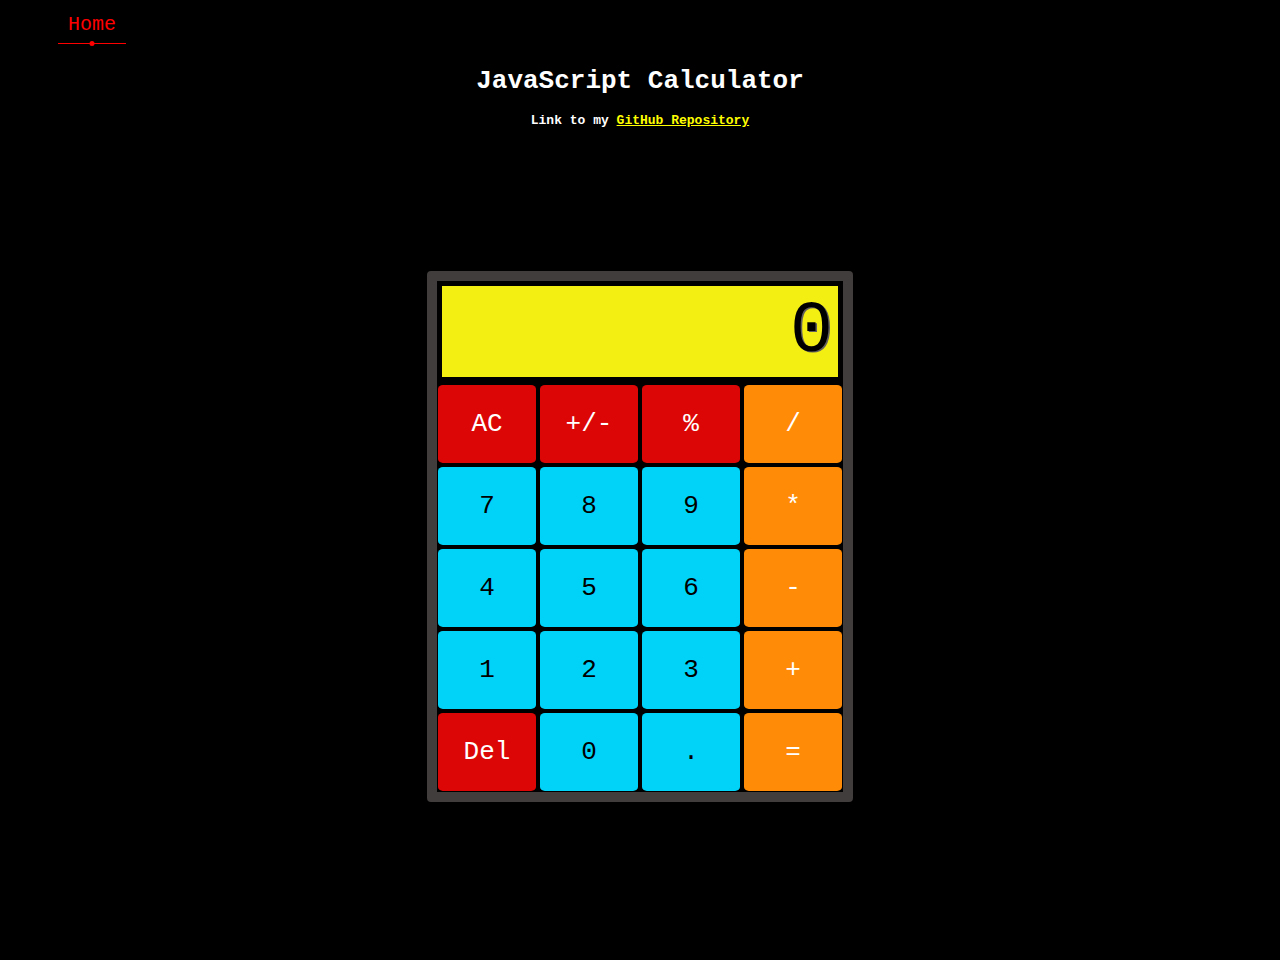
<file: calculator.html>
<!DOCTYPE html>
<html lang="en">
<head>
    <meta charset="UTF-8">
    <meta http-equiv="X-UA-Compatible" content="IE=edge">
    <meta name="viewport" content="width=device-width, initial-scale=1.0">
    <title>Calculator </title>
    <link rel="stylesheet" href="css/calculator.css">
    <script src="js/calculator.js" defer></script>
</head>
<body>
    <ul class="links-container">
        <li class="links-item"><a href="index.html" class="link active">home</a></li>
    </ul>
    <h1> JavaScript Calculator</h1>
    <p class="repo">  Link to my
        <a href="https://github.com/MorenaTirana/JavaScript-Calculator">GitHub Repository</a></p>
    <main id="calculator">
        <div id="calculator-grid">
            <div id="display">
               
            </div>
            <button type="button" class="clear" value="clear" data-key="46">AC</button>
            <button type="button" class="sign" value="sign" data-key="192">+/-</button>
            <button type="button" class="percent" value="percent" data-key="80">%</button>
            <button type="button" class="operator" value="/" data-key="68">/</button>
            <button type="button" class="operand" value="7" data-key="55">7</button>
            <button type="button" class="operand" value="8" data-key="56">8</button>
            <button type="button" class="operand" value="9" data-key="57">9</button>
            <button type="button" class="operator" value="*" data-key="88">*</button>
            <button type="button" class="operand" value="4" data-key="52">4</button>
            <button type="button" class="operand" value="5" data-key="53">5</button>
            <button type="button" class="operand" value="6" data-key="54">6</button>
            <button type="button" class="operator" value="-" data-key="173">-</button>
            <button type="button" class="operand" value="1" data-key="49">1</button>
            <button type="button" class="operand" value="2" data-key="50">2</button>
            <button type="button" class="operand" value="3" data-key="51">3</button>
            <button type="button" class="operator" value="+" data-key="61">+</button>
            <button id="backspace" onclick ="backspace()" data-key="8">Del</button>
            <button type="button" id="zero" class="operand" value="0" data-key="48">0</button>
            <button type="button" class="decimal" value="." data-key="190">.</button>
            <button type="button" class="equals" value="=" data-key="69">=</button>
        </div>
    </main>

</body>
</html>
</file>
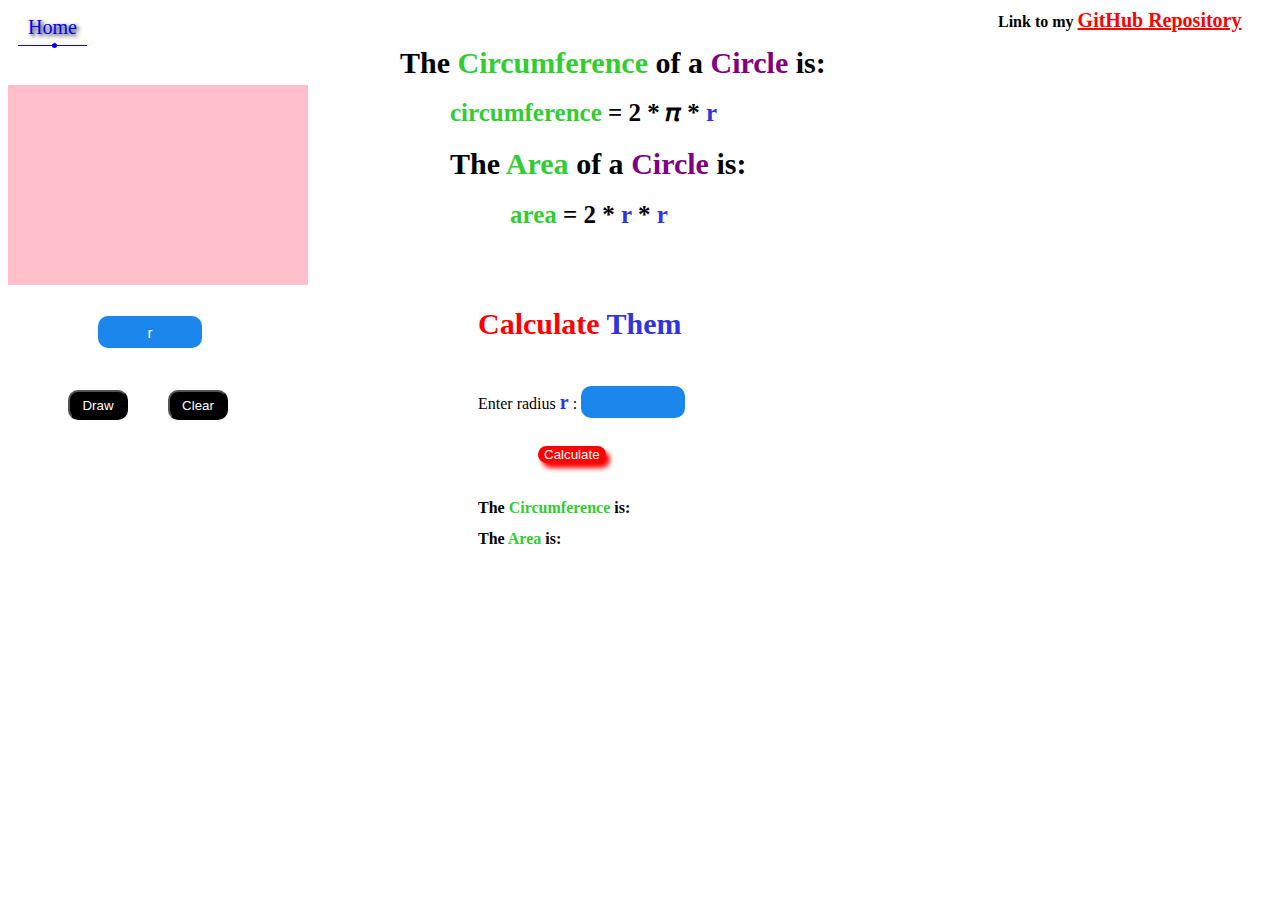
<file: circle.html>
<!DOCTYPE html>
<html lang="en">
<head>
    <meta charset="UTF-8">
    <meta http-equiv="X-UA-Compatible" content="IE=edge">
    <meta name="viewport" content="width=device-width, initial-scale=1.0">
    <title> Circle | Area & Perimeter </title>

    <link rel="stylesheet" a href="css/circle.css">

</head>
<body>
    <ul class="links-container">
        <li class="links-item"><a href="index.html" class="link active">home</a></li>
    </ul>
    <div class="draw">
    <canvas id="myCanvas"></canvas>
   
    <p class="repo">  Link to my
        <a href="https://github.com/MorenaTirana/Circumference-Area-of-a-Circle">GitHub Repository</a></p>
    <br>
    <input type="text" id="getRadius" value="r" style="font-size:15px;"/>
    <input type="button" id="draw" value="Draw" onclick="drawCircle();"/>
    <input type="button" id="clear" value="Clear" onclick="clearArea();"/>
   </div>
    <div id="formula">
    
        <h2>
             The <span class="green"> Circumference</span> of a 
            <span class="purple"> Circle</span> is:
        </h2>

         <h3>
            <span class="green">circumference</span> = 2 * 𝜋 * <span class="blue">r</span>   
         </h3>
         <h2 style="padding-left:50px;">
             The <span class="green"> Area </span> of a 
            <span class="purple"> Circle</span> is:
        </h2>

         <h3 style="padding-left:60px;"><span class="green">area</span> = 
            2 * <span class="blue">r </span> * <span class="blue">r </span>
         </h3>
    </div>

    <section class="area">
            <h2>
                <span class="red" >Calculate</span> 
               <span class="blue" style="font-size:30px;">Them</span>
            </h2>

            <p>Enter radius 
                <span class="blue">r</span> : 
                <input type = 'text' id = 'radius'>
            </p>

            <input type = 'submit' value = 'Calculate' onclick = 'calculate()'>
            <p style="font-weight:bold;">The 
                <span class="green"> Circumference </span> is:</p>
                <p id = 'ans'>
            </p> 
            <p style="padding-top: 30px; font-weight:bold;">The 
                <span class="green"> Area </span> is:
            </p>
            <p id = 'answer'></p>
            <p class="repo">  Link to my
                <a href="https://github.com/MorenaTirana/Even-or-Odd-">GitHub Repository</a></p>
            <br>
    </section> 

    <script src="js/circle.js"></script>

</body>
</html>
</file>
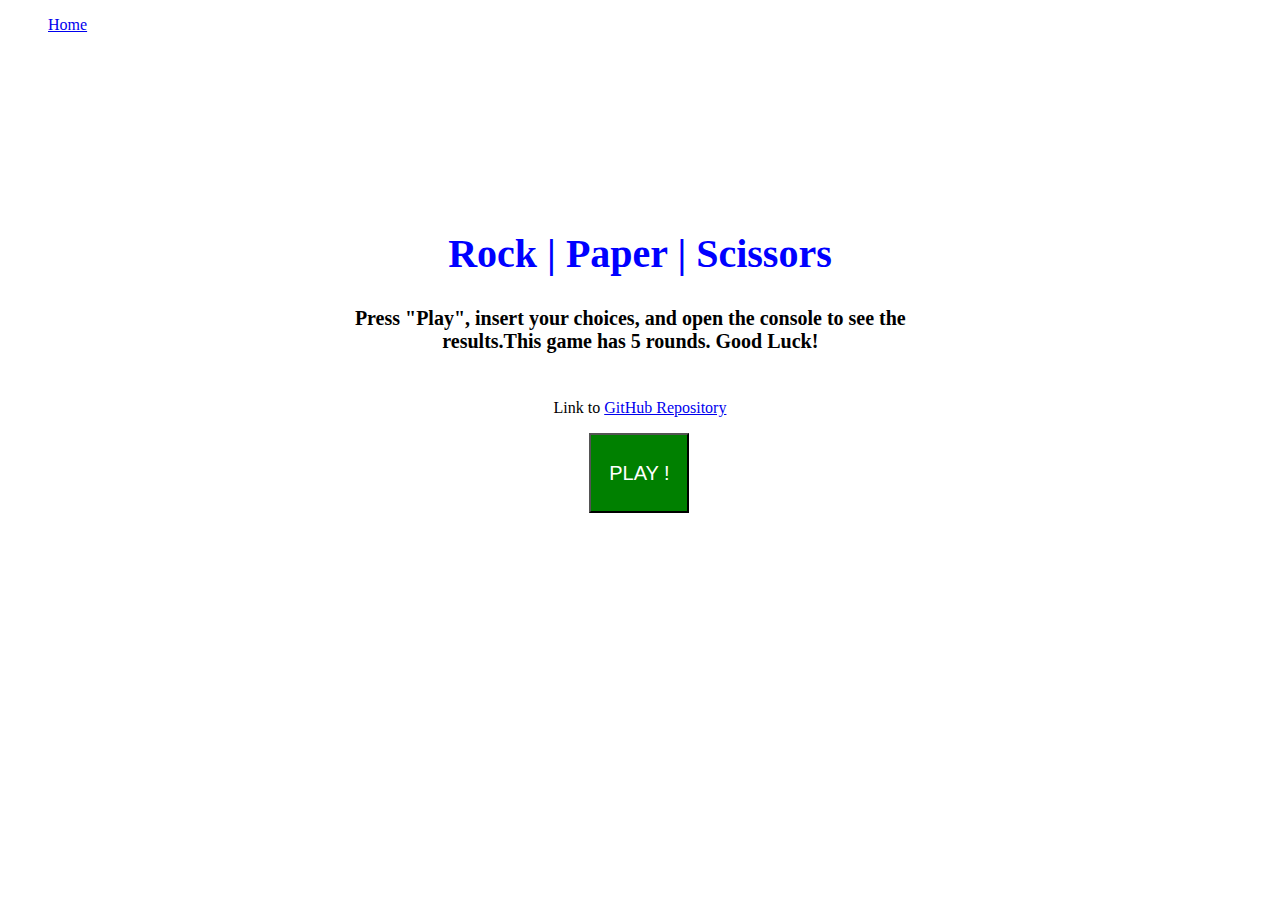
<file: gameConsole.html>
<!DOCTYPE html>
<html lang="en-US">
	<head>
		<meta charset="UTF-8" name="viewport" content="width=device-width, initial-scale=1.0">
		<title>Rock Paper Scissors | Console Log Version</title>
		
		<style>
			p{
			text-align: center;
		}
		li{
			list-style: none;
			text-transform: capitalize;
			text-decoration: none;
		}
		</style>
	</head>
	<body>
		<ul class="links-container">
			<li class="links-item"><a href="index.html" class="link active">home</a></li>
		</ul>
		<div id="box"></div>
		<div id="intro"></div>
		<p>
			Link to  <a href="https://github.com/MorenaTirana/RockPaperScissors-Console.log/blob/main/rpsConsole.html"> GitHub Repository</a> 
		</p>
<script>

function computerPlay() {
	return ["rock", "paper", "scissors"][Math.floor(Math.random() * 3)];
}

function playerPlay() {
	while (true) {
		let selection = prompt("Enter one of these options: Rock, Paper, or Scissors");
		if (selection!=null) {
			selection = selection.toLowerCase();
		}
		if (selection=='rock') {
			return 'Rock';
		} else if (selection=='paper') {
			return 'Paper';
		} else if (selection=='scissors') {
			return 'Scissors';
		} else {
			alert(`"${selection}" is not a valid choice, please re-enter`);
		}
		setTimeout(function(){},500);
	}
}
    function playRound(playerSelection, computerSelection, score) {
	if (playerSelection==computerSelection) {
		console.log("It's a Draw!");
	} else  // get all combinations  possible that make player win
	 if(((playerSelection == 'Rock') && (computerSelection == 'Scissors')) ||
	   ((playerSelection == 'Paper') && (computerSelection == 'Rock')) ||
	   ((playerSelection == 'Scissors') && (computerSelection == 'Paper'))) 
	   {
		 console.log(`You WON! ${playerSelection} beats ${computerSelection}`);
		 score[0]++; //player's score
	   } else {
		 console.log(`You Lost! ${computerSelection} beats ${playerSelection}`);
		 score[1]++; // computer's score
	}
	return score;
}

function game() {
	let score = [0,0]; 
	let result;

	for (let i=0;i<5;i++) {
		score=playRound(playerPlay(),computerPlay(), score);
	}

	if (score[0]>score[1]) {
		result='win';
	} else if (score[0]<score[1]) {
		result='lose';
	} else {
		result='draw';
	}
		console.log(`Scores: You = ${score[0]} ; Computer = ${score[1]}. You ${result}!`);
	}

	const el = document.createElement('div');
	el.setAttribute(
		'style', 
		'color: blue; font-size:40px; font-weight: bold; display: grid; padding-top: 20vh; align-items: center; place-content: center;'
	);
	el.textContent = 'Rock | Paper | Scissors';
	const box = document.getElementById('box');
	box.appendChild(el);

let body = document.querySelector('body');

const el2 = document.createElement('intro');
	el2.setAttribute(
		'style', 
		'width: 51%; font-size:20px; font-weight: bold; display: flex; padding: 30px 300px; text-align: center; place-content: center;'
	);
	el2.textContent = 'Press "Play", insert your choices, and open the console to see the results.This game has 5 rounds. Good Luck!';
	const intro = document.getElementById('intro');
	intro.appendChild(el2);

const playBtn = document.createElement("button");
playBtn.textContent = "Play !";
const style = document.createElement('style');
style.type = 'text/css';
style.innerHTML = '.playBtnClass { font-size: 20px; top: 20vh; text-transform: uppercase; background: green; color:white; width: 100px; height: 80px; margin: auto 46%}';
document.head.appendChild(style);
playBtn.className="playBtnClass";
playBtn.addEventListener('click', function(){ 
	game();
});
body.appendChild(playBtn);


   </script>
	</body>
</html>
</file>
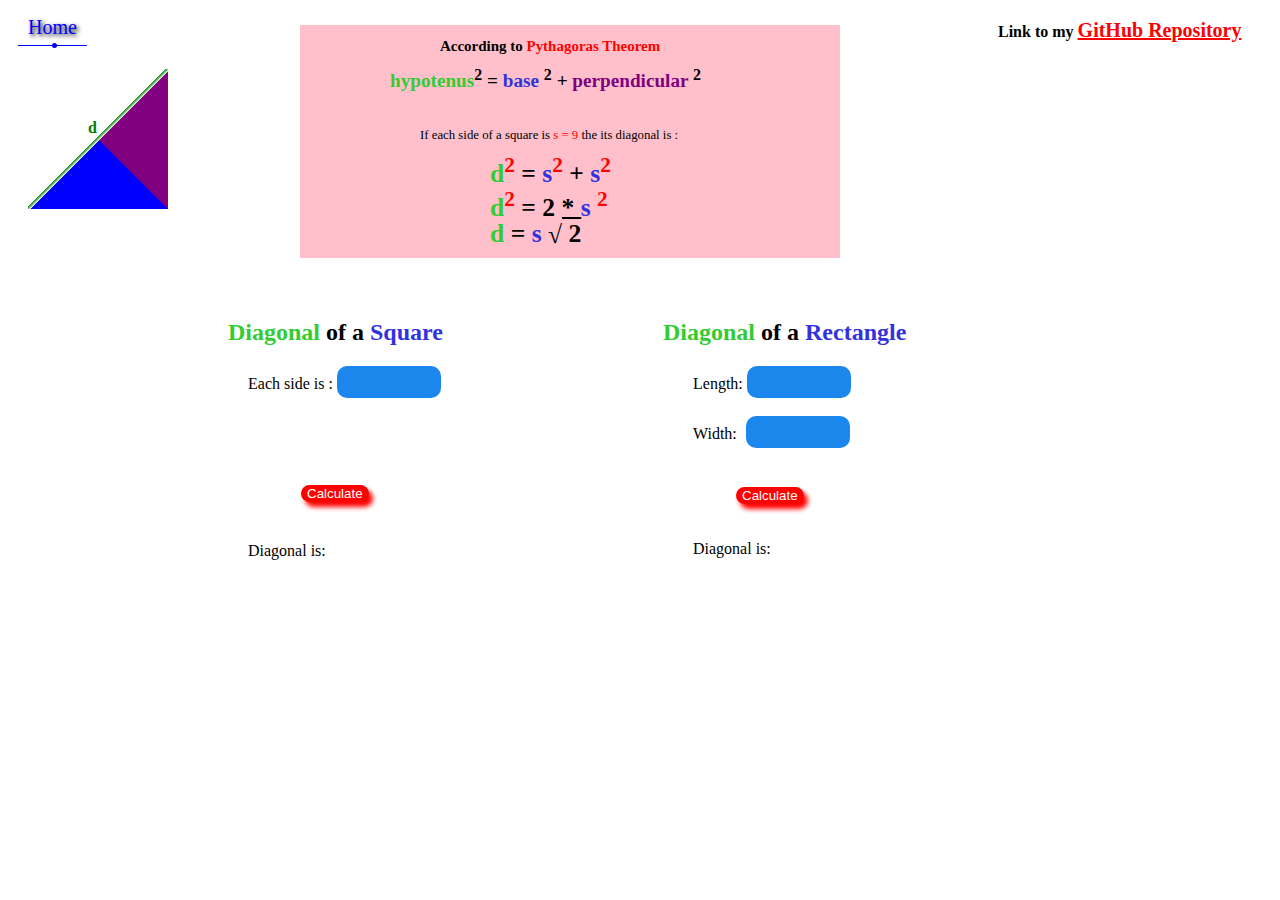
<file: square.html>
<!DOCTYPE html>
<html lang="en">
<head>
    <meta charset="UTF-8">
    <meta http-equiv="X-UA-Compatible" content="IE=edge">
    <meta name="viewport" content="width=device-width, initial-scale=1.0">
    <title>Diagonal of a Square</title>

    <link rel="stylesheet" a href="css/square.css">
  

</head>
<body>
    <ul class="links-container">
        <li class="links-item"><a href="index.html" class="link active">home</a></li>
    </ul>
   <div class="square">
       <div id="diagonal">
           <p>d</p>
        </div>   
   </div>

    <div id="formula">
    
        <h3>
            According to <span class="red"> Pythagoras Theorem</span>
        </h3>
        <h2>
           
            <span class="green">hypotenus</span><sup>2</sup> = 
            <span class="blue"> base </span><sup>2</sup> + 
            <span class="purple"> perpendicular </span><sup>2</sup> 
        </h2>
        <br>

        <p>
            If each side of a square is<span class="red"> s = 9 </span>
            the its diagonal is : 
        </p>

         <h1>
            <span class="green">d</span><span class="red"><sup>2</sup></span> = 
                <span class="blue">s</span><span class="red"><sup>2</sup></span>
                 + <span class="blue">s</span><span class="red"><sup>2</sup></span>
                <br>
                <br>
            <span class="green"> d</span><span class="red"><sup>2</sup></span> = 
                 2 * <span class="blue"> s </span><span class="red"><sup>2</sup></span>
                 <br>
                 <br>
            <span class="green"> d</span> = 
                <span class="blue"> s </span><span class="radix"><span> 2 </span></span><br>
        </h1>
    </div>
    <section class="area">
        <div class="area-square">
            <h2><span class="green">Diagonal</span> of a <span class="blue">Square</span></h2>
           <p> Each side is : <input type = 'text' id = 'side'></p>
            <br>
            <br>
            <div class="response">
                <input type = 'submit' value = 'Calculate' onclick = 'calculate_square()'>
                <p>Diagonal is:</p>
                <p id = 'answer'></p>  
            </div>
        </div> 
        <div class="area-rectangle">
            <h2><span class="green">Diagonal</span> of a <span class="blue">Rectangle</span></h2>
           <p>
                Length: <input type = 'text' id = 'length'><br>
                <br>
                Width: <input type = 'text' id = 'width'><br>
            </p>
            <br>
                <input type = 'submit' value = 'Calculate' onclick = 'calculate_rectangle()'>
                <p>Diagonal is:</p>
                <p id = 'ans'></p> 
        </div>
    </section>
    <p class="repo">  Link to my
        <a href="https://github.com/MorenaTirana/DiagonalOfASquare">GitHub Repository</a></p>
    <br>

 
    <script src="js/square.js"></script>

</body>
</html>
</file>
<file: css/calculator.css>
html{

    text-align: center;
    font-family: monospace;
    background-color: rgb(0, 0, 0);
    }
    .links-container{
        display: flex;
        list-style: none;
      }
      .link{
        text-transform: capitalize;
        color: red;
        font-size: 20px;
        text-shadow: 2px 2px 4px #000000;
        text-decoration: none;
        margin: 30px 10px;
        padding: 10px;
        position: relative;
      }
      .link:hover:not(.active){
        opacity: 0.7;
      }
      .link.active::before, 
      .separator::before{
        content: '';
        position: absolute;
        bottom: 0;
        left: 50%;
        transform: translateX(-50%);
        width: 5px;
        height: 5px;
        border-radius: 50%;
        background: red;
      }
      .link.active::after, 
      .separator::after{
        content: '';
        position: absolute;
        bottom: 2px;
        left: 0;
        width: 100%;
        height: 1px;
        background: red;
      }
    #calculator{
     display: flex;
     min-height: 90vh;
     justify-content: center;
     align-content: center;
     align-items: center;
     height: 90vh;
     overflow: hidden;
    }
    .repo{
        color: white;
        font-weight: bold;
    }
    .repo a{
        color: yellow;
        font-weight: bold;
    }
    h1{
     margin-top: 30px;
     color: #fff;
    }
    #calculator-grid{
     margin-top:-20px;
     background-color: black;
     border: 10px solid rgb(65, 61, 61);
     border-radius: 4px;
     display: grid;
     grid-template-columns: repeat(4, 100px);
     grid-template-rows: minmax(100px, auto) repeat(5, 80px);
     gap: 2px; 
    }
    #calculator-grid > button{
     margin: 1px;
     border-radius: 5%;
     border: none;
     font-weight: initial;
     font-size: 2em;
     font-family: monospace;
     cursor: pointer;
    }
    
    #display{
     grid-column: 1 / -1;
     background-color: #f3ef12;
     display: flex;
     flex-direction: column;
     justify-content: space-around;
     align-items: flex-end;
     padding: 5px;
     font-size: 5.5em;
     font-weight: initial;
     text-shadow: 1.3px 1.3px #615e5e;
     margin: 5px;  
    }
    
    .operator, .equals {
     background-color: #ff8b07;   
     color: #fff; 
    }
    
    .operator:hover, .equals:hover {
     background-color: #e7b079;
    }
    
    .operand, .decimal {
     background-color: #01d3f8;
    }
    
    .operand:hover, .decimal:hover {
     background-color: #33b9bb;
    }
    
    
    .clear, .sign, .percent, #backspace {
     background-color: #dd0606;
     color: #fff;
    }
    
    .clear:hover, .sign:hover, .percent:hover, #backspace:hover {
     background-color: rgb(63, 113, 163);
    }
</file>
<file: css/circle.css>
#myCanvas{
    margin-top: 30px;
    left: 20px;
    background-color: pink;
    height: 200px;
    width: 300px;
}
#getRadius{
    margin:250px 90px;
}.links-container{
    display: flex;
    list-style: none;
  }
  .link{
    text-transform: capitalize;
    color: blue;
    font-size: 20px;
    text-shadow: 2px 2px 4px #000000;
    text-decoration: none;
    margin: -20px 10px;
    padding: 10px;
    margin-top:-160px;
    left: -40px;
    position: relative;
    z-index: 900;
  }
  #result{
    color: red;
}
  .link:hover:not(.active){
    opacity: 0.7;
  }
  .link.active::before, 
  .separator::before{
    content: '';
    position: absolute;
    bottom: 0;
    left: 50%;
    width: 5px;
    height: 5px;
    border-radius: 50%;
    background: blue;
  }
  .link.active::after, 
  .separator::after{
    content: '';
    position: absolute;
    bottom: 2px;
    left: 0;
    width: 100%;
    height: 1px;
    background: blue;
  }
  .repo{
    flex-direction: flex-end;
    margin-top: -280px;
    margin-left: 990px;
    font-weight: bold;
    color:black;
}
.repo a{
    color: red;
    font-size: 20px;
}
#draw{
    background-color: #000;
    color: #fff;
    width: 60px;
    height: 30px;
    border-radius: 10px;
    transform: translate(-380%, 240%);
    cursor: pointer;
}
#clear{
    transform: translate(-320%, 240%);
    background-color: #000;
    color: #fff;
    width: 60px;
    height: 30px;
    border-radius: 10px;
    cursor: pointer;
}
#formula {
    position: absolute;
    top: 25px;
    width: 500px;
    left: 300px;
    white-space: nowrap;
    line-height: 2em;
    font-size: 80%;
}
.green { color: #33cc33; }
.blue  { color: #3333dd; }
.red   { color: #ff0000; }
.purple { color: #800080; }
 
#formula h3{
    margin-left: 150px;
    font-size: 25px;
}
#formula h2{
    margin-left: 100px;
    font-size: 30px;
}

.area{
    width: 800px;
    height: 300px;
    padding: 0 70px;
    margin-left: 300px;
    margin-top: -25%;
    display: block;
    grid-template-columns: repeat(2, 1fr);
    gap: 70px;  
}

.area .blue{
    font-weight: bold;
    font-size: 20px;
}
.area h2{
    padding-bottom: 20px;
    padding-left: 100px;
    font-size: 30px;
}
.area p{
    padding-left:100px; 
}

input[type= 'text']{
    border-radius: 10px;
    height: 30px;
    width: 100px;
    text-align: center;
    background-color: #1b87ec;
    border: none;
    color: #fff;
    font-size: 20px;
}
input[type= 'submit']{
    background-color: red;
    color: #fff;
    margin-top:12px;
    margin-left: 20%;
    border-radius: 20px;
    border: none;
    box-shadow: 4px 5px 5px red;
    cursor: pointer;
    margin-bottom: 20px;
}

#ans{
    color: red;
    font-size: 20px;
    font-weight: bold;
    margin-top:-37px;
    margin-left: 270px;
} 
#answer{
    color: red;
    font-size: 20px;
    font-weight: bold;
    margin-top:-37px;
    margin-left: 200px;
}
</file>
<file: css/square.css>
.links-container{
    display: flex;
    list-style: none;
  }
  .link{
    text-transform: capitalize;
    color: blue;
    font-size: 20px;
    text-shadow: 2px 2px 4px #000000;
    text-decoration: none;
    margin: -20px 10px;
    padding: 10px;
    margin-top:-160px;
    left: -40px;
    position: relative;
    z-index: 900;
  }
  #result{
    color: red;
}
  .link:hover:not(.active){
    opacity: 0.7;
  }
  .link.active::before, 
  .separator::before{
    content: '';
    position: absolute;
    bottom: 0;
    left: 50%;
    width: 5px;
    height: 5px;
    border-radius: 50%;
    background: blue;
  }
  .link.active::after, 
  .separator::after{
    content: '';
    position: absolute;
    bottom: 2px;
    left: 0;
    width: 100%;
    height: 1px;
    background: blue;
  }
  .repo{
    flex-direction: flex-end;
    margin-top: -580px;
    margin-left: 990px;
    font-weight: bold;
    color:black;
}
.repo a{
    color: red;
    font-size: 20px;
}
.square{
    margin-left: 20px;
    margin-top: 30px;
    height: 0px;
    width: 0px;
    border: 70px solid transparent;
    border-color: transparent purple blue transparent;
    transition: all 1s;
}

#purple1{
    position: relative;
    font-size: 10px;
    width: 150px;
    margin: -53% 13%;
    background-color: #33cc33;
}
.purple1 p{
    margin-top: -50%;
    z-index: 9;
}

#diagonal{
    width:140px;
    height: 140px;
    background: linear-gradient(135deg, transparent, transparent 49%, green 49%, white 51%, transparent 11%, transparent);
    z-index: 5;
    transform: translate(-50%, -50%);
    position: absolute;
    pointer-events: none;
}
#diagonal p{
    margin: 50px 60px;
    color: green;
    font-weight: bold;
}
.square:hover{
    border-color: green;
}
#formula {
    position: absolute;
    top: 25px;
    width: 500px;
    padding: 0 20px;
    left: 300px;
    white-space: nowrap;
    line-height: 1em;
    font-size: 80%;
    background-color: pink;
}

.green { color: #33cc33; }
.blue  { color: #3333dd; }
.red   { color: #ff0000; }
.purple { color: #800080; }

.radix > span {
    text-decoration:overline;
}
.radix:before {
    content: '\00221a'; /* unicode for &radic; */
    position: relative;
    top: 1px;
}
h3{
    margin-left: 120px;
}
#formula h2{
    margin-left: 70px;
}
#formula p{
    margin-left: 20%;
}
h1{
    margin-left: 170px;
}
.area{
    width: 800px;
    height: 300px;
    padding: 0 70px;
    margin-left: 150px;
    margin-top: 90px;
    display: grid;
    grid-template-columns: repeat(2, 1fr);
    gap: 70px;  
}
.area-square p{
    margin-left: 20px;
}
.area-rectangle p{
    margin-left: 30px;
}
.response{
    margin-top: 30px;
}
.response p{
    margin-top: 20px;
}
input[type= 'text']{
    border-radius: 10px;
    height: 30px;
    width: 100px;
    text-align: center;
    background-color: #1b87ec;
    border: none;
    color: #fff;
    font-size: 20px;
}
input[type= 'submit']{
    background-color: red;
    color: #fff;
    margin-top:5px;
    margin-left: 20%;
    border-radius: 20px;
    border: none;
    box-shadow: 4px 5px 5px red;
    cursor: pointer;
    margin-bottom: 20px;
}
#width{
    margin-left: 5px;
}
#answer{
    color: red;
    font-size: 20px;
    font-weight: bold;
    margin-top:-37px;
    margin-left: 100px;
}

#ans{
    color: red;
    font-size: 20px;
    font-weight: bold;
    margin-top:-37px;
    margin-left: 110px;
}
</file>
